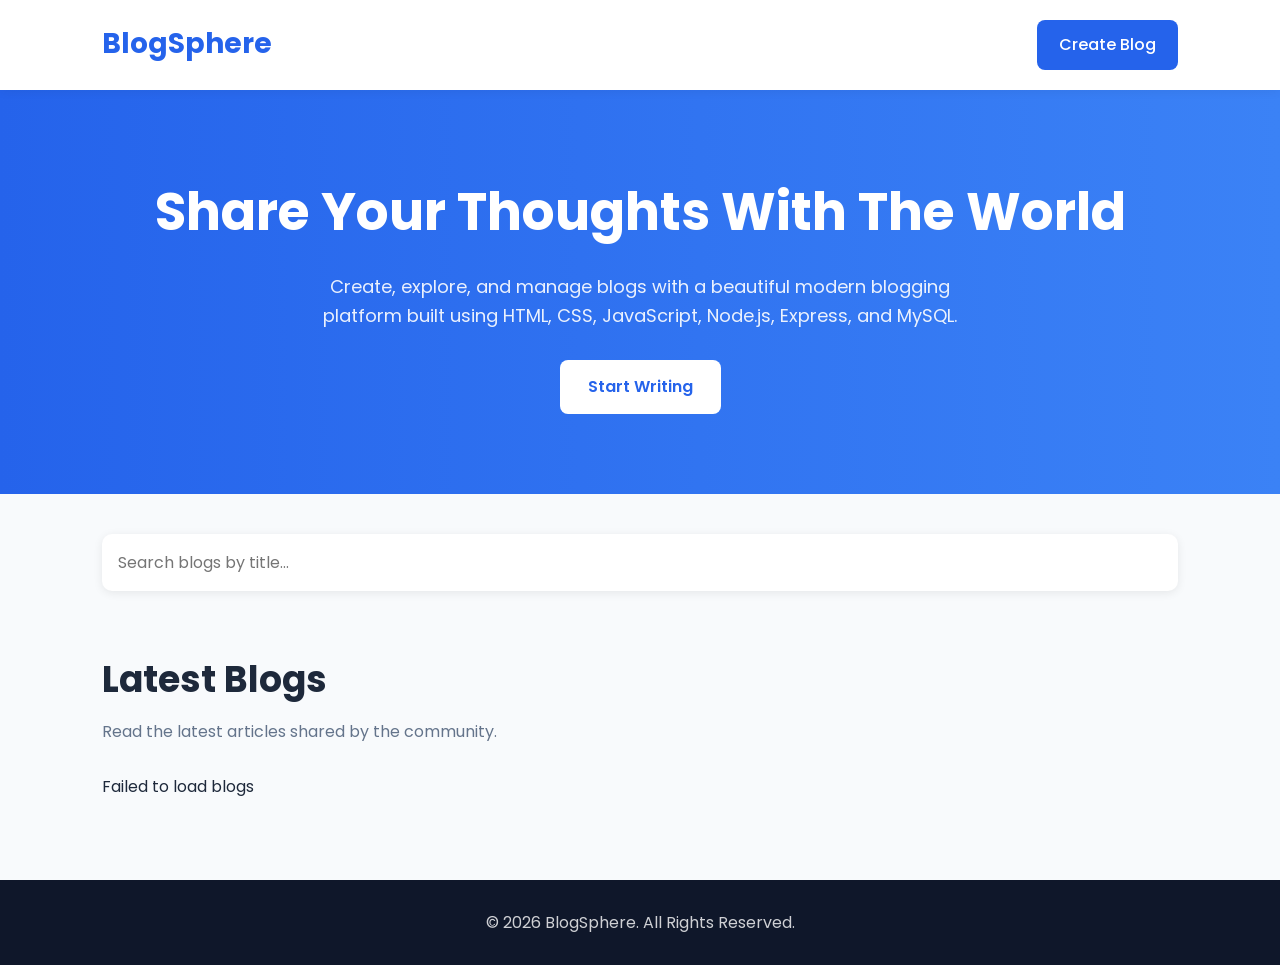
<file: frontend/index.html>
<!DOCTYPE html>
<html lang="en">
<head>
    <meta charset="UTF-8">
    <meta name="viewport"
        content="width=device-width, initial-scale=1.0">

    <title>Modern Blog Website</title>

    <link rel="stylesheet"
        href="css/style.css">
</head>
<body>

    <nav class="navbar">

        <div class="logo">
            BlogSphere
        </div>

        <a href="create-blog.html"
            class="create-btn">
            Create Blog
        </a>

    </nav>

    <section class="hero">

        <h1>
            Share Your Thoughts With The World
        </h1>

        <p>
            Create, explore, and manage blogs with a
            beautiful modern blogging platform built
            using HTML, CSS, JavaScript, Node.js,
            Express, and MySQL.
        </p>

        <a href="create-blog.html"
            class="hero-btn">
            Start Writing
        </a>

    </section>

    <section class="search-section">

        <input
            type="text"
            id="searchInput"
            placeholder="Search blogs by title..."
        >

    </section>

    <section class="section-title">

        <h2>Latest Blogs</h2>

        <p>
            Read the latest articles shared by
            the community.
        </p>

    </section>

    <section
        id="blogContainer"
        class="blog-container">

    </section>

    <footer class="footer">

        <p>
            © 2026 BlogSphere.
            All Rights Reserved.
        </p>

    </footer>

    <script src="js/config.js"></script>
    <script src="js/home.js"></script>

</body>
</html>
</file>
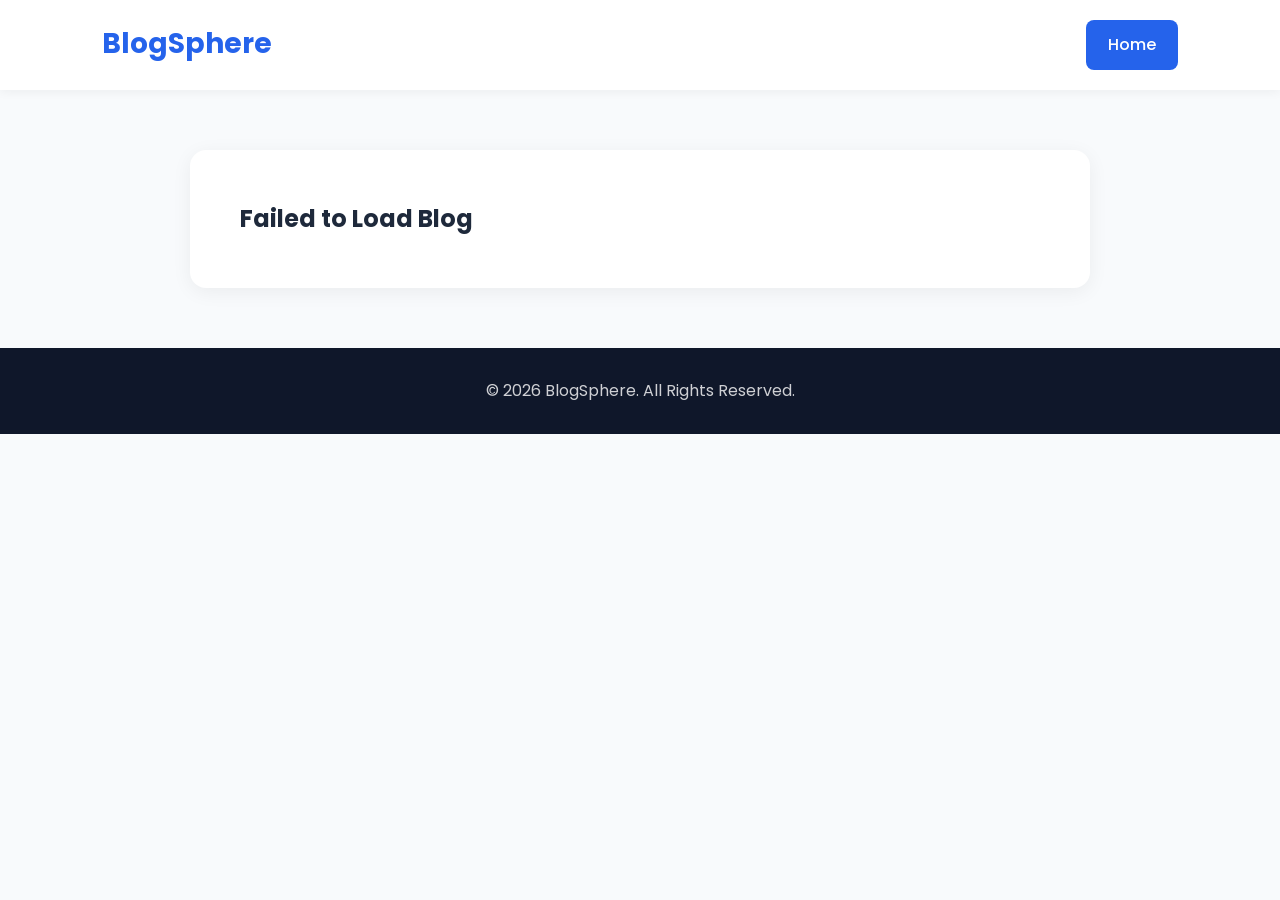
<file: frontend/blog-details.html>
<!DOCTYPE html>
<html lang="en">
<head>

    <meta charset="UTF-8">

    <meta
        name="viewport"
        content="width=device-width, initial-scale=1.0"
    >

    <title>Blog Details</title>

    <link
        rel="stylesheet"
        href="css/style.css"
    >

</head>

<body>

    <!-- NAVBAR -->

    <nav class="navbar">

        <div class="logo">
            BlogSphere
        </div>

        <a
            href="index.html"
            class="create-btn"
        >
            Home
        </a>

    </nav>

    <!-- BLOG DETAILS -->

    <div
        id="blogDetails"
        class="details-container"
    >

        <p>Loading Blog...</p>

    </div>

    <!-- FOOTER -->

    <footer class="footer">

        <p>
            © 2026 BlogSphere.
            All Rights Reserved.
        </p>

    </footer>

    <script src="js/config.js"></script>
    <script src="js/details.js"></script>

</body>
</html>
</file>
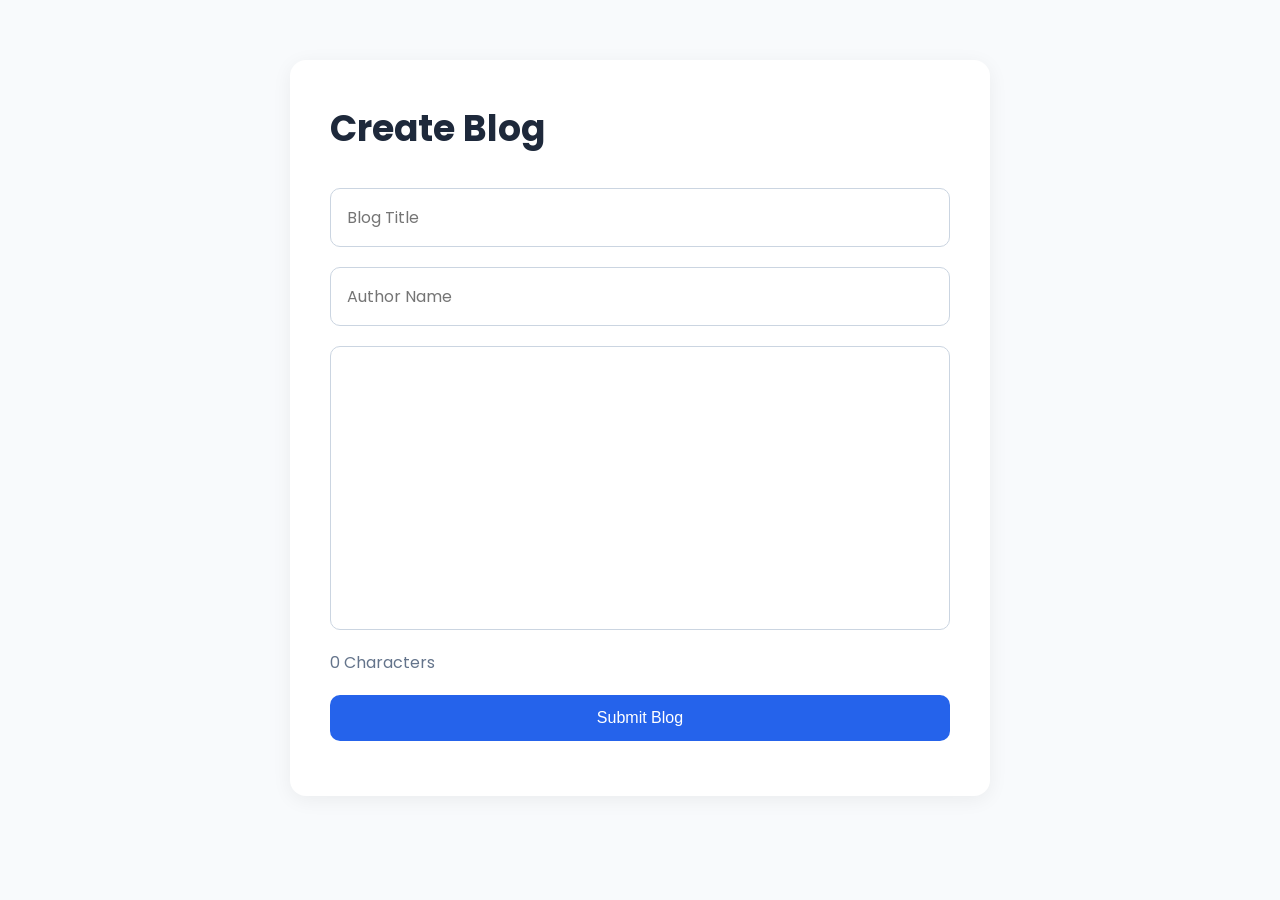
<file: frontend/create-blog.html>
<!DOCTYPE html>
<html lang="en">
<head>
    <meta charset="UTF-8">
    <meta name="viewport" content="width=device-width, initial-scale=1.0">
    <title>Create Blog</title>

    <link rel="stylesheet" href="css/style.css">
</head>
<body>

    <div class="form-container">

        <h1>Create Blog</h1>

        <form id="blogForm">

            <input type="text"
                id="title"
                placeholder="Blog Title">

            <input type="text"
                id="author"
                placeholder="Author Name">

            <textarea
                id="content"
                rows="10"
                placeholder="Write your blog">
            </textarea>

            <p id="counter">0 Characters</p>

            <button type="submit">
                Submit Blog
            </button>

        </form>

        <p id="message"></p>

    </div>

    <script src="js/config.js"></script>
    <script src="js/create.js"></script>

</body>
</html>
</file>
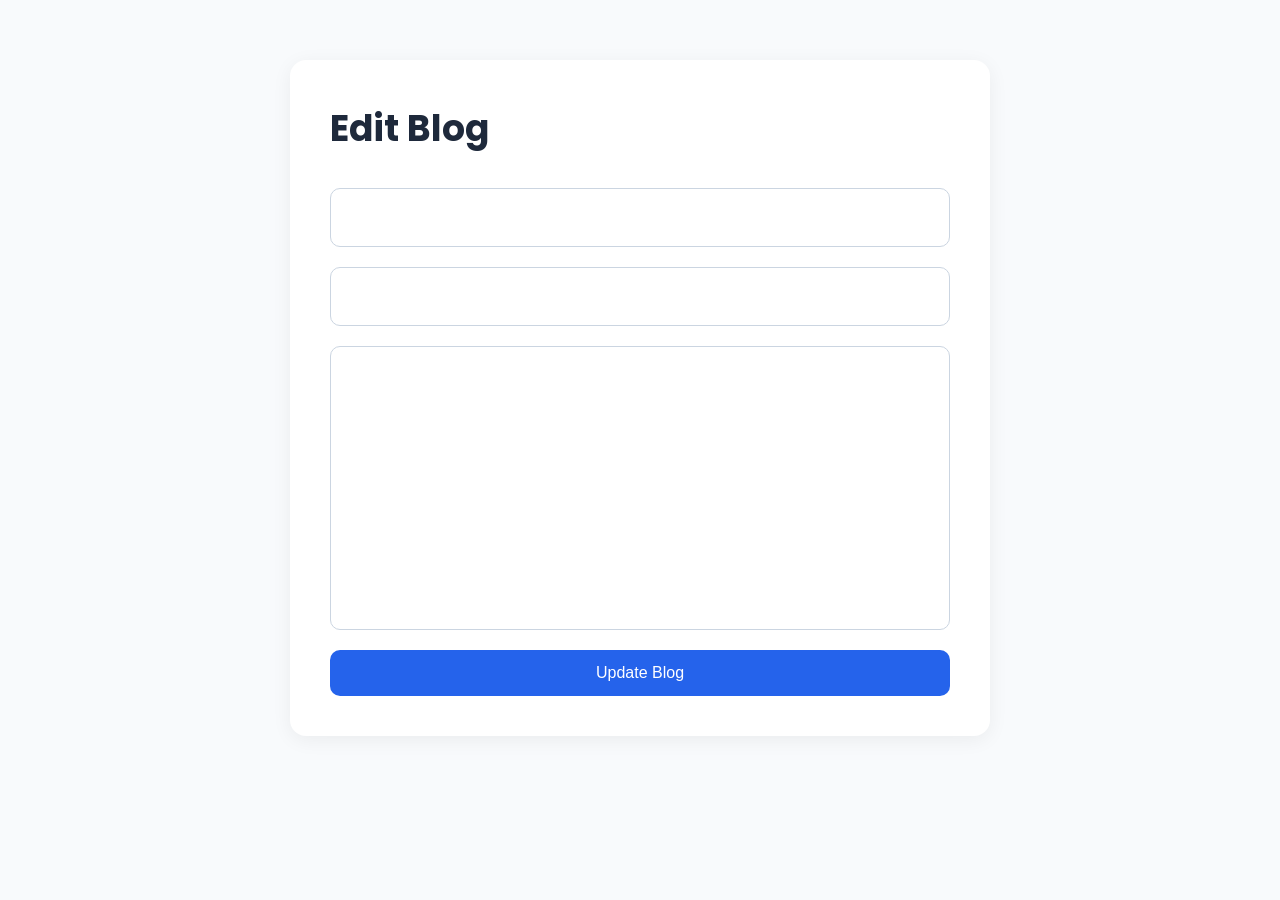
<file: frontend/edit-blog.html>
<!DOCTYPE html>
<html lang="en">
<head>
    <meta charset="UTF-8">
    <meta name="viewport" content="width=device-width, initial-scale=1.0">
    <title>Edit Blog</title>

    <link rel="stylesheet" href="css/style.css">
</head>
<body>

    <div class="form-container">

        <h1>Edit Blog</h1>

        <form id="editForm">

            <input type="text" id="title">

            <input type="text" id="author">

            <textarea id="content"
                rows="10"></textarea>

            <button type="submit">
                Update Blog
            </button>

        </form>

    </div>

    <script src="js/config.js"></script>
    <script src="js/edit.js"></script>

</body>
</html>
</file>
<file: frontend/css/style.css>
@import url('https://fonts.googleapis.com/css2?family=Poppins:wght@300;400;500;600;700&display=swap');

*{
    margin:0;
    padding:0;
    box-sizing:border-box;
}

body{
    font-family:'Poppins',sans-serif;
    background:#f8fafc;
    color:#1e293b;
    line-height:1.6;
}

/* NAVBAR */

.navbar{
    background:white;
    padding:20px 8%;
    display:flex;
    justify-content:space-between;
    align-items:center;
    box-shadow:0 2px 10px rgba(0,0,0,0.05);
    position:sticky;
    top:0;
    z-index:100;
}

.logo{
    font-size:28px;
    font-weight:700;
    color:#2563eb;
}

.create-btn{
    background:#2563eb;
    color:white;
    text-decoration:none;
    padding:12px 22px;
    border-radius:8px;
    transition:0.3s;
    font-weight:500;
}

.create-btn:hover{
    background:#1d4ed8;
}

/* HERO */

.hero{
    padding:80px 8%;
    text-align:center;
    background:linear-gradient(
        to right,
        #2563eb,
        #3b82f6
    );
    color:white;
}

.hero h1{
    font-size:52px;
    margin-bottom:20px;
}

.hero p{
    max-width:700px;
    margin:auto;
    font-size:18px;
    opacity:0.9;
}

.hero .hero-btn{
    display:inline-block;
    margin-top:30px;
    background:white;
    color:#2563eb;
    padding:14px 28px;
    border-radius:8px;
    text-decoration:none;
    font-weight:600;
    transition:0.3s;
}

.hero .hero-btn:hover{
    transform:translateY(-3px);
}

/* SEARCH */

.search-section{
    padding:40px 8%;
}

.search-section input{
    width:100%;
    padding:16px;
    border:none;
    border-radius:10px;
    font-size:16px;
    box-shadow:0 2px 10px rgba(0,0,0,0.08);
}

/* SECTION TITLE */

.section-title{
    padding:0 8%;
    margin-bottom:30px;
}

.section-title h2{
    font-size:36px;
    margin-bottom:10px;
}

.section-title p{
    color:#64748b;
}

/* BLOG GRID */

.blog-container{
    padding:0 8% 80px;
    display:grid;
    grid-template-columns:
        repeat(auto-fit,minmax(320px,1fr));
    gap:30px;
}

/* BLOG CARD */

.blog-card{
    background:white;
    border-radius:16px;
    overflow:hidden;
    box-shadow:0 4px 20px rgba(0,0,0,0.06);
    transition:0.3s;
    padding:25px;
}

.blog-card:hover{
    transform:translateY(-8px);
}

.blog-card h2{
    font-size:24px;
    margin-bottom:15px;
    color:#0f172a;
}

.blog-card p{
    color:#64748b;
    margin-bottom:20px;
}

.blog-card small{
    color:#94a3b8;
}

.read-btn{
    display:inline-block;
    margin-top:20px;
    background:#2563eb;
    color:white;
    padding:10px 18px;
    border-radius:8px;
    text-decoration:none;
    transition:0.3s;
}

.read-btn:hover{
    background:#1d4ed8;
}

/* FORMS */

.form-container{
    width:90%;
    max-width:700px;
    margin:60px auto;
    background:white;
    padding:40px;
    border-radius:16px;
    box-shadow:0 4px 20px rgba(0,0,0,0.06);
}

.form-container h1{
    margin-bottom:30px;
    font-size:36px;
}

form{
    display:flex;
    flex-direction:column;
}

input,
textarea{
    padding:16px;
    margin-bottom:20px;
    border:1px solid #cbd5e1;
    border-radius:10px;
    font-size:16px;
    font-family:'Poppins',sans-serif;
}

textarea{
    resize:none;
}

button{
    background:#2563eb;
    color:white;
    border:none;
    padding:14px;
    border-radius:10px;
    font-size:16px;
    cursor:pointer;
    transition:0.3s;
}

button:hover{
    background:#1d4ed8;
}

#counter{
    margin-bottom:20px;
    color:#64748b;
}

#message{
    margin-top:15px;
    color:green;
}

/* BLOG DETAILS */

.details-container{
    width:90%;
    max-width:900px;
    margin:60px auto;
    background:white;
    padding:50px;
    border-radius:16px;
    box-shadow:0 4px 20px rgba(0,0,0,0.06);
}

.details-container h1{
    font-size:42px;
    margin-bottom:20px;
}

.details-container p{
    margin-bottom:25px;
    color:#334155;
    line-height:1.9;
}

.details-container h4{
    margin-bottom:15px;
    color:#2563eb;
}

.details-container small{
    color:#94a3b8;
}

.action-buttons{
    margin-top:30px;
    display:flex;
    gap:15px;
}

/* FOOTER */

.footer{
    background:#0f172a;
    color:white;
    text-align:center;
    padding:30px;
}

.footer p{
    opacity:0.8;
}

/* RESPONSIVE */

@media(max-width:768px){

    .hero h1{
        font-size:38px;
    }

    .navbar{
        flex-direction:column;
        gap:15px;
    }

    .details-container{
        padding:30px;
    }
}
</file>
